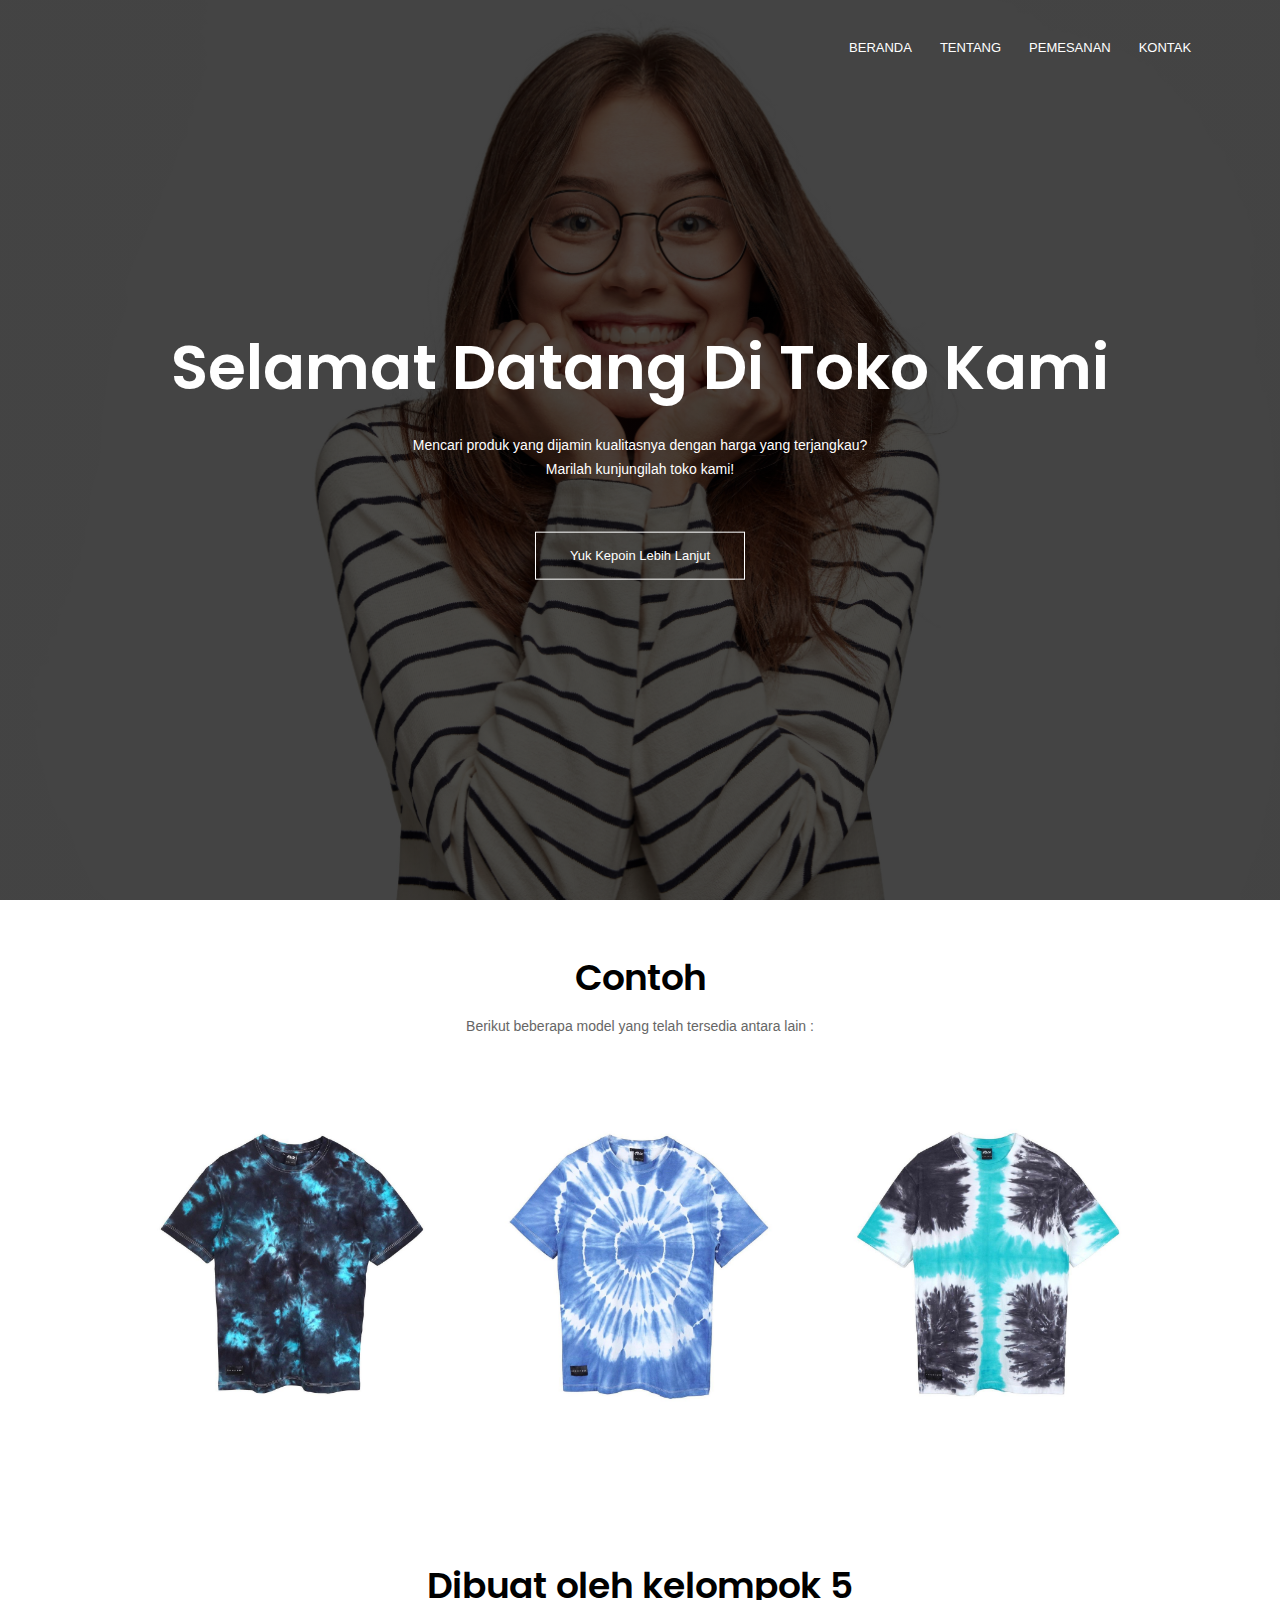
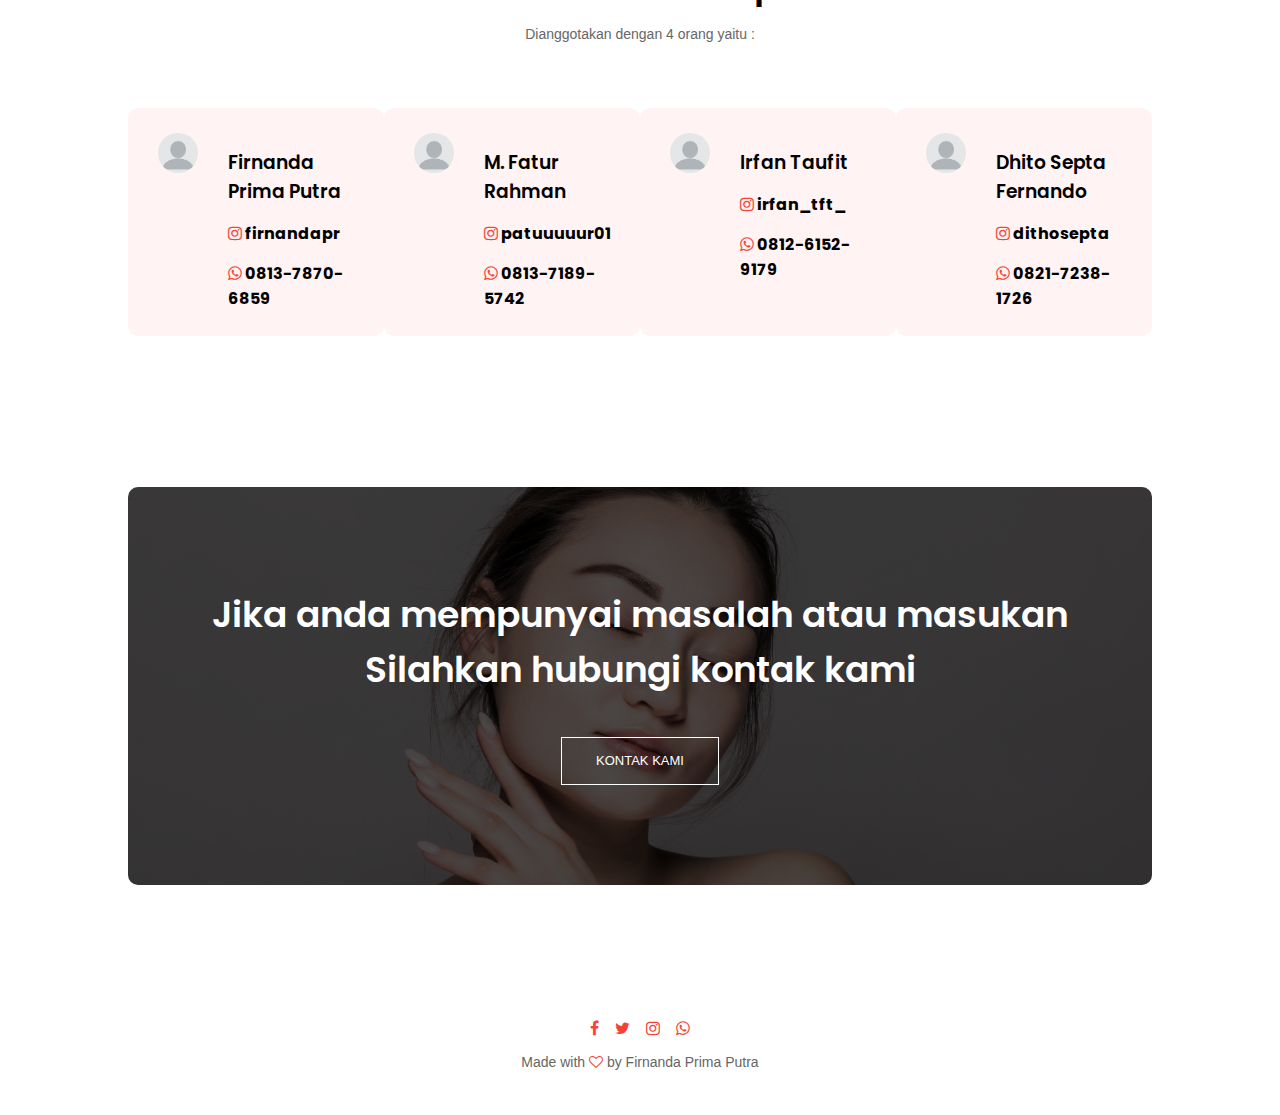
<file: index.html>
<!DOCTYPE html>
<html>
  <head>
    <meta name="viewport" content="width=device-width, initial-scale=1.0" />
    <title>LEXYPOI</title>
    <link rel="stylesheet" href="style.css" />
    <link rel="preconnect" href="https://fonts.googleapis.com" />
    <link rel="preconnect" href="https://fonts.gstatic.com" crossorigin />
    <link href="https://fonts.googleapis.com/css2?family=Poppins:wght@100;200;300;400;600;700&display=swap" rel="stylesheet" />
    <link rel="stylesheet" href="https://stackpath.bootstrapcdn.com/font-awesome/4.7.0/css/font-awesome.min.css" />
  </head>
  <body>
    <section class="header">
      <nav>
        <a href="index.html"></a>
        <div class="nav-links" id="navLinks">
          <i class="fa fa-times" onclick="hideMenu()"></i>
          <ul>
            <li><a href="index.html">BERANDA</a></li>
            <li><a href="about.html">TENTANG</a></li>
            <li><a href="course.html">PEMESANAN</a></li>
            <li><a href="contact.html">KONTAK</a></li>
          </ul>
        </div>
        <i class="fa fa-bars" onclick="showMenu()"></i>
      </nav>

      <div class="text-box">
        <h1>Selamat Datang Di Toko Kami</h1>
        <p>Mencari produk yang dijamin kualitasnya dengan harga yang terjangkau?<br />Marilah kunjungilah toko kami!</p>
        <a href="about.html" class="hero-btn">Yuk Kepoin Lebih Lanjut</a>
      </div>
    </section>

    <!------- campus ------>

    <section class="campus">
      <h1>Contoh</h1>
      <p>Berikut beberapa model yang telah tersedia antara lain :</p>

      <div class="row">
        <div class="campus-col">
          <img src="img/2.png" />
          <div class="layer">
            <h3>VERSI 1</h3>
          </div>
        </div>
        <div class="campus-col">
          <img src="img/3.png" />
          <div class="layer">
            <h3>VERSI 2</h3>
          </div>
        </div>
        <div class="campus-col">
          <img src="img/4.png" />
          <div class="layer">
            <h3>VERSI 3</h3>
          </div>
        </div>
      </div>
    </section>

    <!-- ----- testimonials ----- -->

    <section class="testimonials">
      <h1>Dibuat oleh kelompok 5</h1>
      <p>Dianggotakan dengan 4 orang yaitu :</p>

      <div class="row">
        <div class="testimonials-col">
          <img src="img/pp.png" />
          <div>
            <h3>Firnanda Prima Putra</h3>
            <h4><i class="fa fa-instagram"></i> firnandapr</h4>
            <h4><i class="fa fa-whatsapp"></i> 0813-7870-6859</h4>
          </div>
        </div>
        <div class="testimonials-col">
          <img src="img/pp.png" />
          <div>
            <h3>M. Fatur Rahman</h3>
            <h4><i class="fa fa-instagram"></i> patuuuuur01</h4>
            <h4><i class="fa fa-whatsapp"></i> 0813-7189-5742</h4>
          </div>
        </div>
        <div class="testimonials-col2">
          <img src="img/pp.png" />
          <div>
            <h3>Irfan Taufit</h3>
            <h4><i class="fa fa-instagram"></i> irfan_tft_</h4>
            <h4><i class="fa fa-whatsapp"></i> 0812-6152-9179</h4>
          </div>
        </div>
        <div class="testimonials-col2">
          <img src="img/pp.png" />
          <div>
            <h3>Dhito Septa Fernando</h3>
            <h4><i class="fa fa-instagram"></i> dithosepta</h4>
            <h4><i class="fa fa-whatsapp"></i> 0821-7238-1726</h4>
          </div>
        </div>
      </div>
    </section>

    <!------- Call To Action ------->

    <section class="cta">
      <h1>
        Jika anda mempunyai masalah atau masukan<br />
        Silahkan hubungi kontak kami
      </h1>
      <a href="contact.html" class="hero-btn">KONTAK KAMI</a>
    </section>

    <!------- Footer ------->

    <section class="footer">
      <div class="icons">
        <i class="fa fa-facebook"></i>
        <i class="fa fa-twitter"></i>
        <i class="fa fa-instagram"></i>
        <i class="fa fa-whatsapp"></i>
      </div>
      <p>Made with <i class="fa fa-heart-o"></i> by Firnanda Prima Putra</p>
    </section>

    <!--------JavaScript for Toggle Menu------->
    <script>
      var navLinks = document.getElementById("navLinks");
      function showMenu() {
        navLinks.style.right = "0";
      }
      function hideMenu() {
        navLinks.style.right = "-200px";
      }
    </script>
  </body>
</html>
</file>
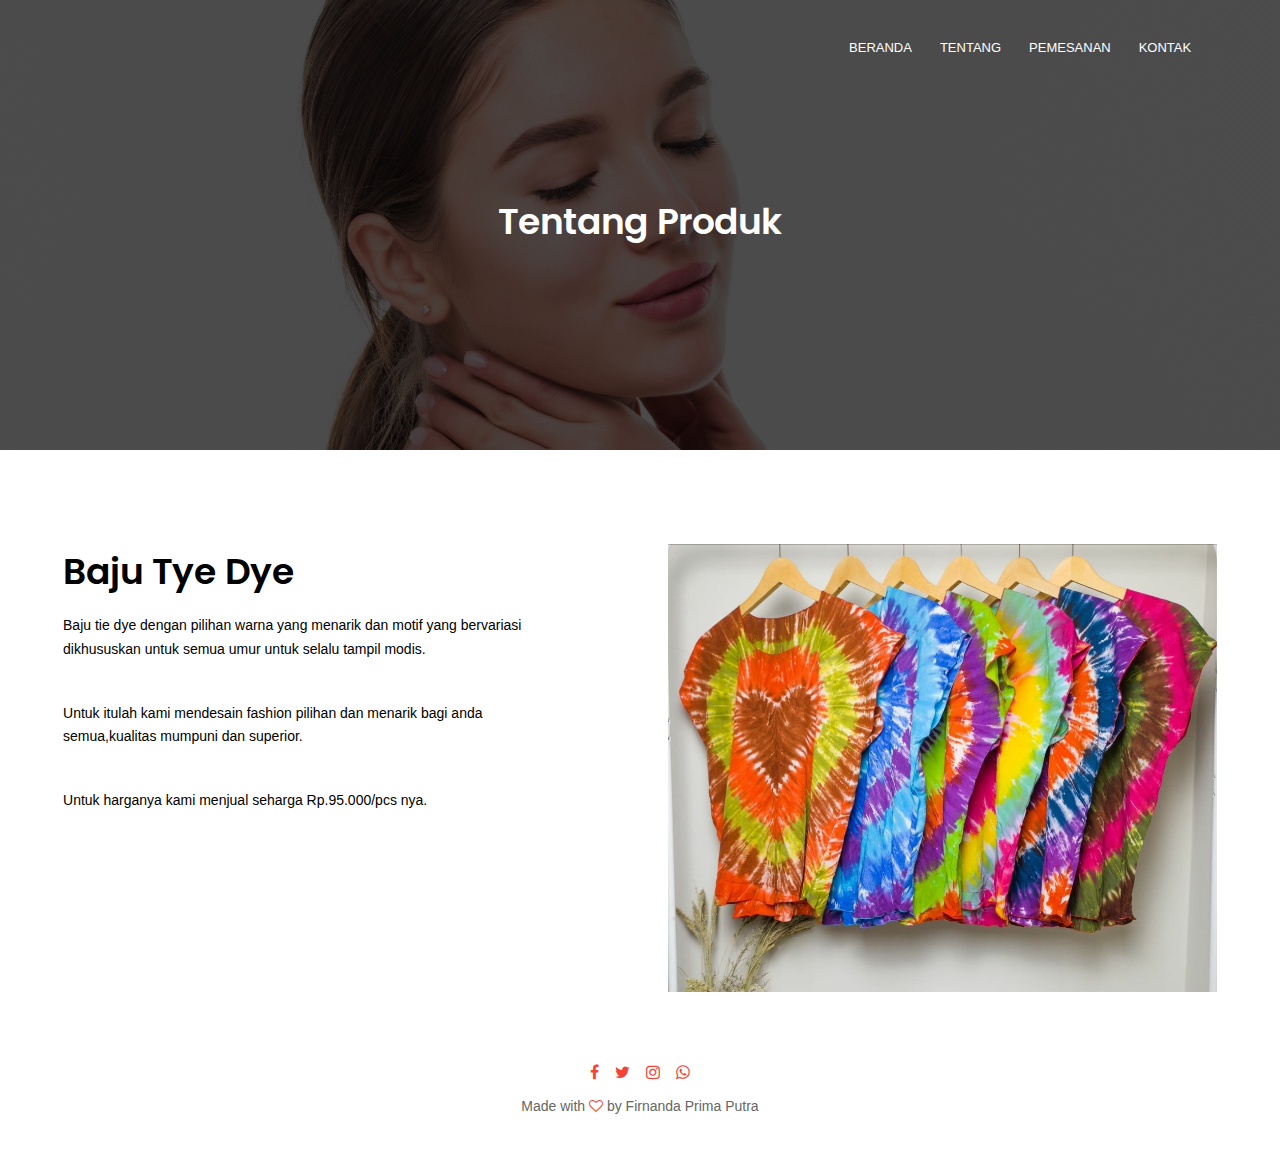
<file: about.html>
<!DOCTYPE html>
<html>
  <head>
    <meta name="viewport" content="width=device-width, initial-scale=1.0" />
    <title>LEXYPOI</title>
    <link rel="stylesheet" href="style.css" />
    <link rel="preconnect" href="https://fonts.googleapis.com" />
    <link rel="preconnect" href="https://fonts.gstatic.com" crossorigin />
    <link href="https://fonts.googleapis.com/css2?family=Poppins:wght@100;200;300;400;600;700&display=swap" rel="stylesheet" />
    <link rel="stylesheet" href="https://stackpath.bootstrapcdn.com/font-awesome/4.7.0/css/font-awesome.min.css" />
  </head>
  <body>
    <section class="sub-header">
      <nav>
        <a href="index.html"></a>
        <div class="nav-links" id="navLinks">
          <i class="fa fa-times" onclick="hideMenu()"></i>
          <ul>
            <li><a href="index.html">BERANDA</a></li>
            <li><a href="about.html">TENTANG</a></li>
            <li><a href="course.html">PEMESANAN</a></li>
            <li><a href="contact.html">KONTAK</a></li>
          </ul>
        </div>
        <i class="fa fa-bars" onclick="showMenu()"></i>
      </nav>
      <h1>Tentang Produk</h1>
    </section>

    <!----- about us content ---->

    <sectionc class="about-us">
      <div class="row">
        <div class="about-col">
          <h1>Baju Tye Dye</h1>
          <p>Baju tie dye dengan pilihan warna yang menarik dan motif yang bervariasi dikhususkan untuk semua umur untuk selalu tampil modis.</p>
          <p>Untuk itulah kami mendesain fashion pilihan dan menarik bagi anda semua,kualitas mumpuni dan superior.</p>
          <p>Untuk harganya kami menjual seharga Rp.95.000/pcs nya.</p>
        </div>
        <div class="about-col">
          <img src="img/1.jpg" />
        </div>
      </div>
    </sectionc>

    <!------- Footer ------->

    <section class="footer">
      <div class="icons">
        <i class="fa fa-facebook"></i>
        <i class="fa fa-twitter"></i>
        <i class="fa fa-instagram"></i>
        <i class="fa fa-whatsapp"></i>
      </div>
      <p>Made with <i class="fa fa-heart-o"></i> by Firnanda Prima Putra</p>
    </section>

    <!--------JavaScript for Toggle Menu------->
    <script>
      var navLinks = document.getElementById("navLinks");
      function showMenu() {
        navLinks.style.right = "0";
      }
      function hideMenu() {
        navLinks.style.right = "-200px";
      }
    </script>
  </body>
</html>
</file>
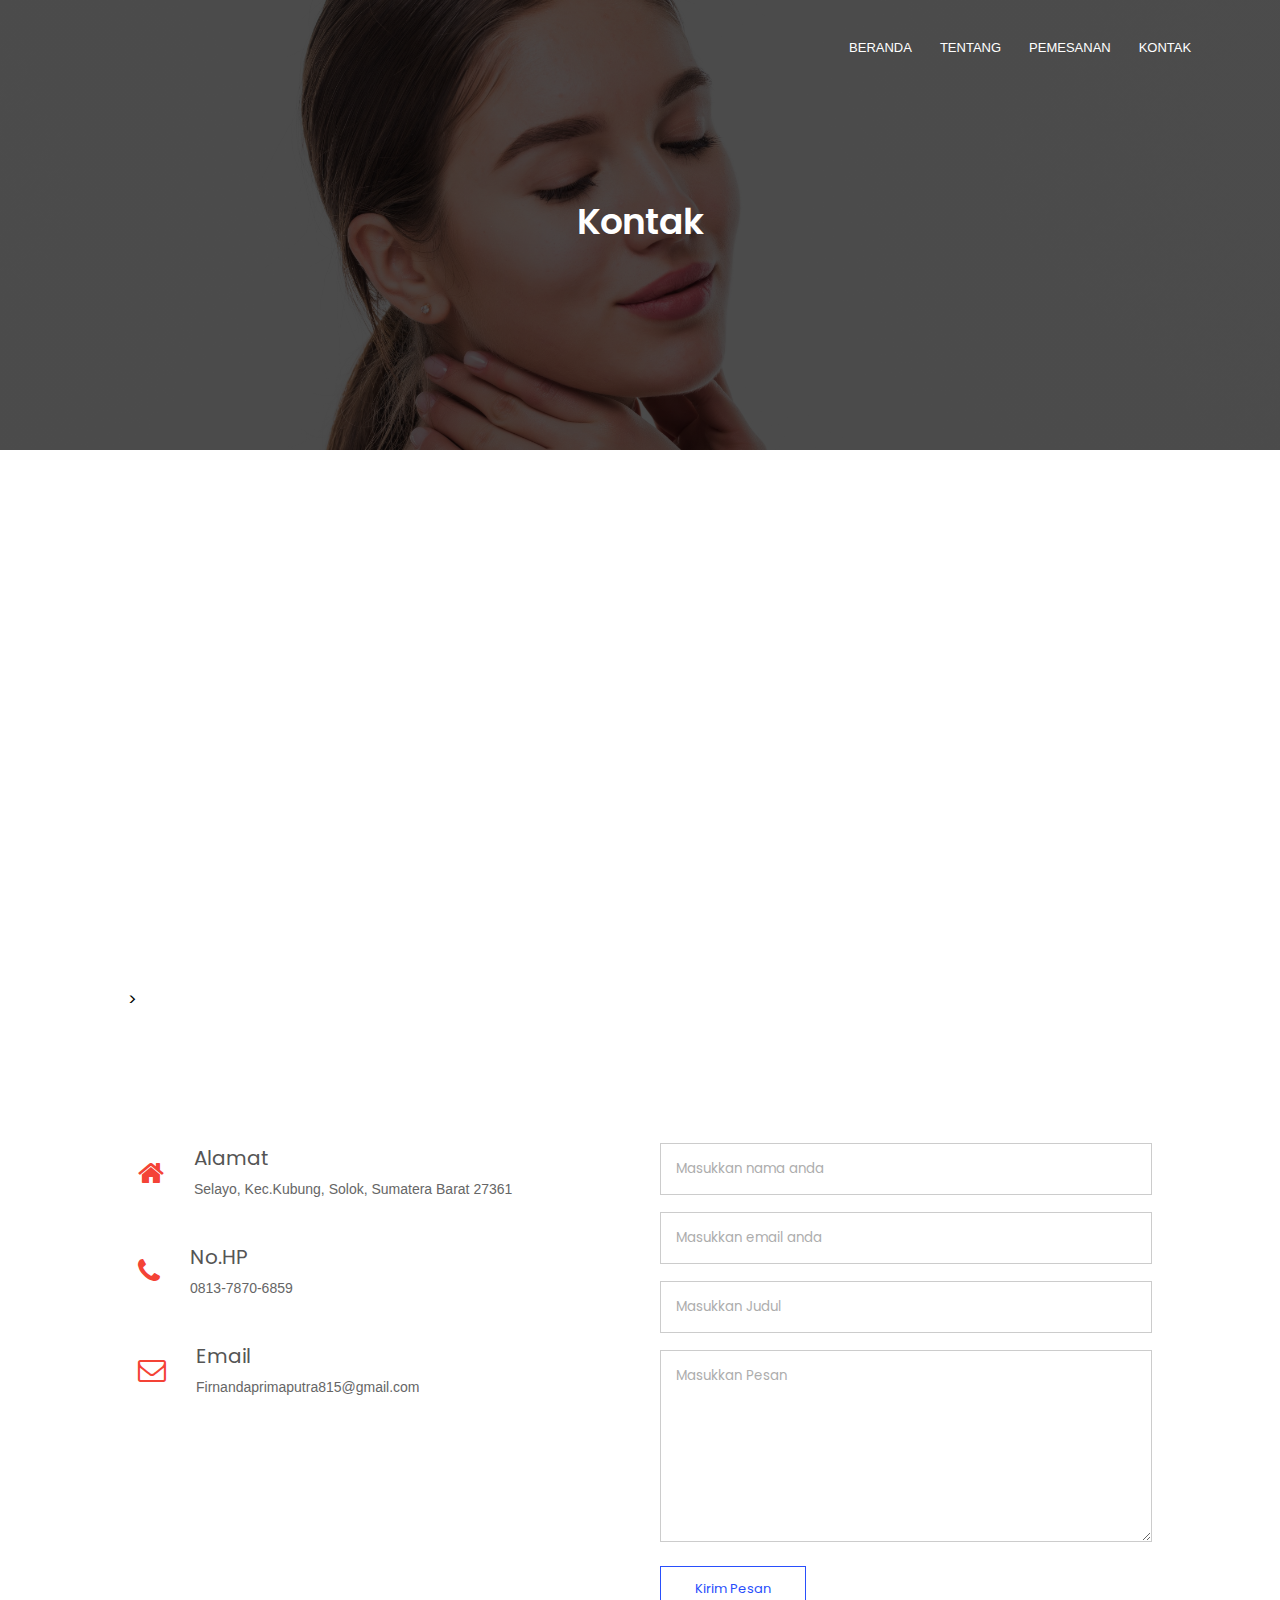
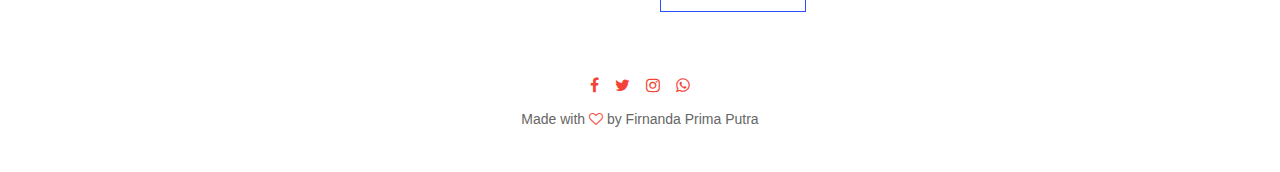
<file: contact.html>
<!DOCTYPE html>
<html>
  <head>
    <meta name="viewport" content="width=device-width, initial-scale=1.0" />
    <title>LEXYPOI</title>
    <link rel="stylesheet" href="style.css" />
    <link rel="preconnect" href="https://fonts.googleapis.com" />
    <link rel="preconnect" href="https://fonts.gstatic.com" crossorigin />
    <link href="https://fonts.googleapis.com/css2?family=Poppins:wght@100;200;300;400;600;700&display=swap" rel="stylesheet" />
    <link rel="stylesheet" href="https://stackpath.bootstrapcdn.com/font-awesome/4.7.0/css/font-awesome.min.css" />
  </head>
  <body>
    <section class="sub-header">
      <nav>
        <a href="index.html"></a>
        <div class="nav-links" id="navLinks">
          <i class="fa fa-times" onclick="hideMenu()"></i>
          <ul>
            <li><a href="index.html">BERANDA</a></li>
            <li><a href="about.html">TENTANG</a></li>
            <li><a href="course.html">PEMESANAN</a></li>
            <li><a href="contact.html">KONTAK</a></li>
          </ul>
        </div>
        <i class="fa fa-bars" onclick="showMenu()"></i>
      </nav>
      <h1>Kontak</h1>
    </section>

    <!----- contact us ----->

    <section class="location">
      <iframe
      <iframe src="https://www.google.com/maps/embed?pb=!1m18!1m12!1m3!1d997.3527027314856!2d100.63794414054935!3d-0.8189051293205731!2m3!1f0!2f0!3f0!3m2!1i1024!2i768!4f13.1!3m3!1m2!1s0x2e2b34a115025ac3%3A0xe255fc38b9eeff09!2sMasjid%20Baitunnur%20Sawah%20Sudut!5e0!3m2!1sid!2sid!4v1636370187380!5m2!1sid!2sid" width="600" height="450" style="border:0;" allowfullscreen="" loading="lazy"></iframe>
      ></iframe>
    </section>

    <section class="contact-us">
      <div class="row">
        <div class="contact-col">
          <div>
            <i class="fa fa-home"></i>
            <span>
              <h5>Alamat</h5>
              <p>Selayo, Kec.Kubung, Solok, Sumatera Barat 27361</p>
            </span>
          </div>
          <div>
            <i class="fa fa-phone"></i>
            <span>
              <h5>No.HP</h5>
              <p>0813-7870-6859</p>
            </span>
          </div>
          <div>
            <i class="fa fa-envelope-o"></i>
            <span>
              <h5>Email</h5>
              <p>Firnandaprimaputra815@gmail.com</p>
            </span>
          </div>
        </div>
        <div class="contact-col">
          <form action="">
            <input type="text" placeholder="Masukkan nama anda" required />
            <input type="email" placeholder="Masukkan email anda" required />
            <input type="text" placeholder="Masukkan Judul" required />
            <textarea rows="8" placeholder="Masukkan Pesan" required></textarea>
            <button type="submit" class="hero-btn red-btn">Kirim Pesan</button>
          </form>
        </div>
      </div>
    </section>

    <!------- Footer ------->

    <section class="footer">
      <div class="icons">
        <i class="fa fa-facebook"></i>
        <i class="fa fa-twitter"></i>
        <i class="fa fa-instagram"></i>
        <i class="fa fa-whatsapp"></i>
      </div>
      <p>Made with <i class="fa fa-heart-o"></i> by Firnanda Prima Putra</p>
    </section>

    <!--------JavaScript for Toggle Menu------->
    <script>
      var navLinks = document.getElementById("navLinks");
      function showMenu() {
        navLinks.style.right = "0";
      }
      function hideMenu() {
        navLinks.style.right = "-200px";
      }
    </script>
  </body>
</html>
</file>
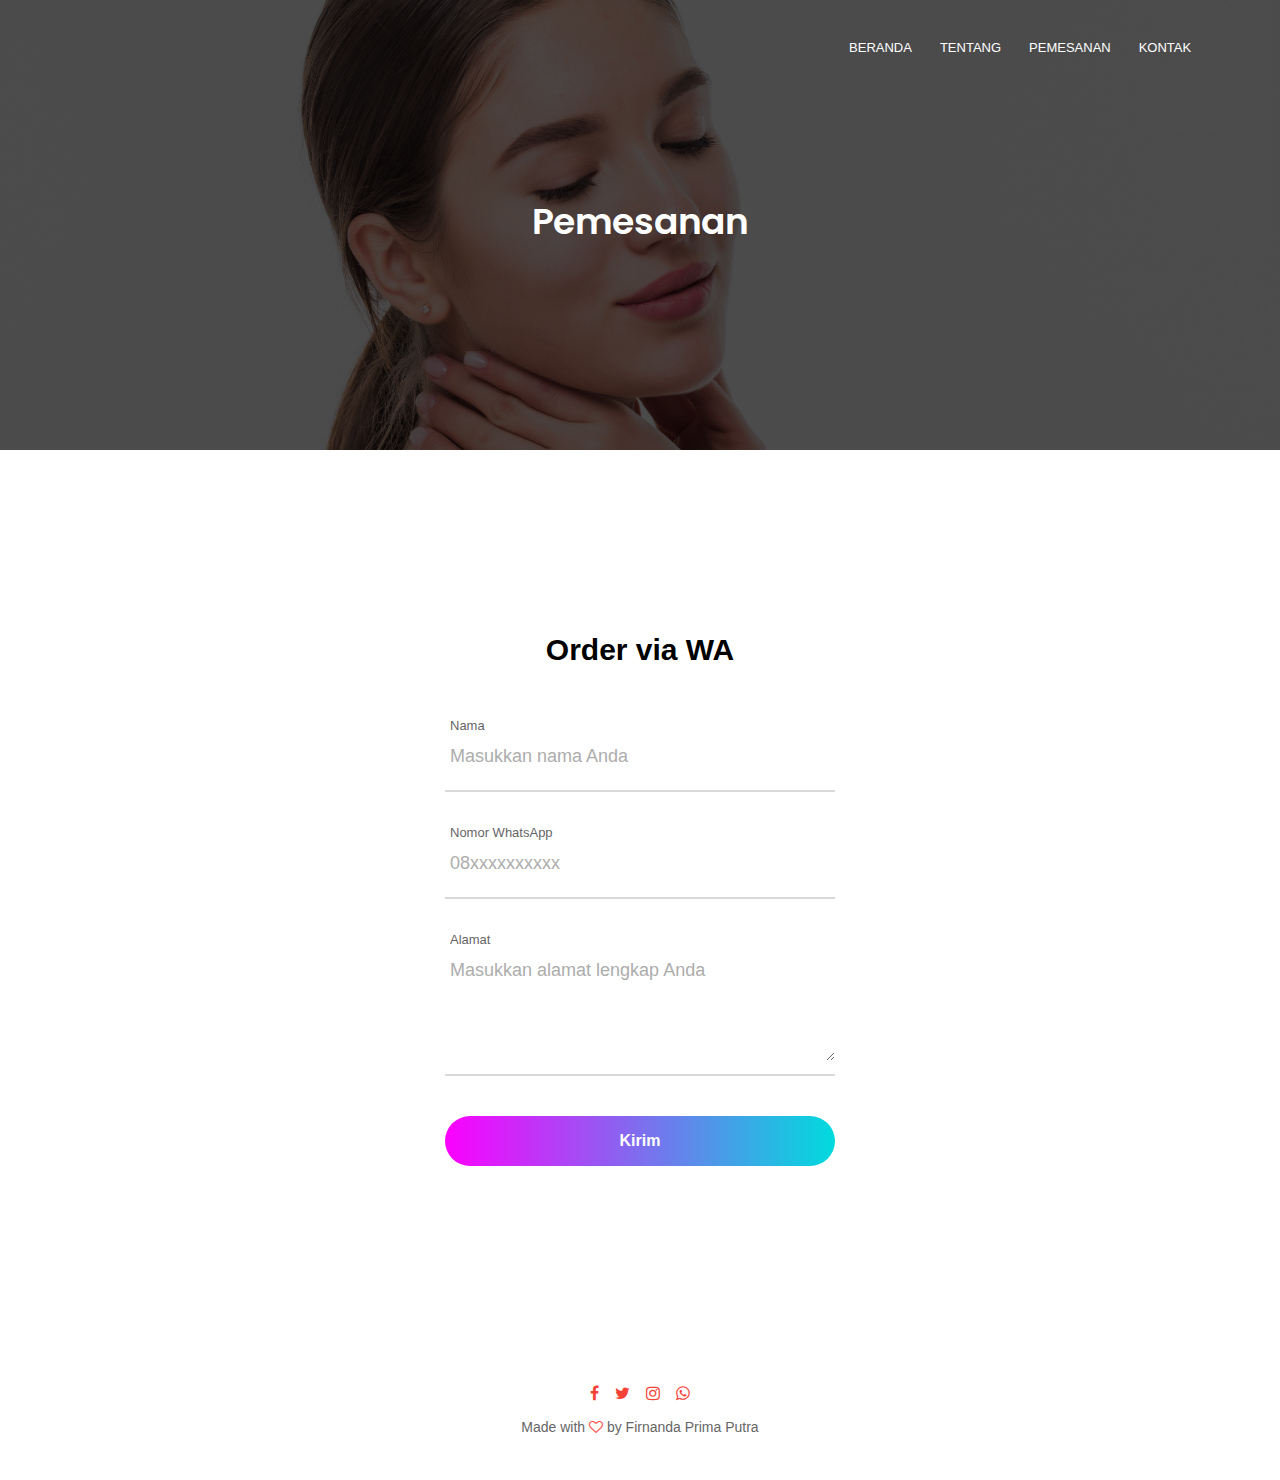
<file: course.html>
<!DOCTYPE html>
<html>
  <head>
    <meta name="viewport" content="width=device-width, initial-scale=1.0" />
    <title>LEXYPOI</title>
    <link rel="stylesheet" href="style.css" />
    <link rel="preconnect" href="https://fonts.googleapis.com" />
    <link rel="preconnect" href="https://fonts.gstatic.com" crossorigin />
    <link href="https://fonts.googleapis.com/css2?family=Poppins:wght@100;200;300;400;600;700&display=swap" rel="stylesheet" />
    <link rel="stylesheet" href="https://stackpath.bootstrapcdn.com/font-awesome/4.7.0/css/font-awesome.min.css" />
  </head>
  <body>
    <section class="sub-header">
      <nav>
        <a href="index.html"></a>
        <div class="nav-links" id="navLinks">
          <i class="fa fa-times" onclick="hideMenu()"></i>
          <ul>
            <li><a href="index.html">BERANDA</a></li>
            <li><a href="about.html">TENTANG</a></li>
            <li><a href="course.html">PEMESANAN</a></li>
            <li><a href="contact.html">KONTAK</a></li>
          </ul>
        </div>
        <i class="fa fa-bars" onclick="showMenu()"></i>
      </nav>
      <h1>Pemesanan</h1>
    </section>

    <!----- Pemesanan ----->

    <div class="container-contact100">
      <div class="wrap-contact100">
        <form class="contact100-form validate-form" id="whatsapp">
          <span class="contact100-form-title">Order via WA</span>
          <input class="tujuan" type="hidden" id="noAdmin" />
          <div class="wrap-input100">
            <span class="label-input100">Nama</span>
            <label>
              <input class="input100 nama" type="text" placeholder="Masukkan nama Anda" />
            </label>
            <span class="focus-input100"></span>
          </div>
          <div class="wrap-input100">
            <span class="label-input100">Nomor WhatsApp</span>
            <label>
              <input class="input100 nowhatsapp" type="text" placeholder="08xxxxxxxxxx" />
            </label>
            <span class="focus-input100"></span>
          </div>
          <div class="wrap-input100">
            <span class="label-input100">Alamat</span>
            <label>
              <textarea class="input100 alamat" placeholder="Masukkan alamat lengkap Anda"></textarea>
            </label>
            <span class="focus-input100"></span>
          </div>
          <div class="container-contact100-form-btn">
            <div class="wrap-contact100-form-btn">
              <div class="contact100-form-bgbtn"></div>
              <a class="contact100-form-btn submit">Kirim</a>
            </div>
          </div>
        </form>
      </div>
    </div>

    <!------- Footer ------->

    <section class="footer">
      <div class="icons">
        <i class="fa fa-facebook"></i>
        <i class="fa fa-twitter"></i>
        <i class="fa fa-instagram"></i>
        <i class="fa fa-whatsapp"></i>
      </div>
      <p>Made with <i class="fa fa-heart-o"></i> by Firnanda Prima Putra</p>
    </section>

    <!--------JavaScript for Toggle Menu------->
    <script>
      var navLinks = document.getElementById("navLinks");
      function showMenu() {
        navLinks.style.right = "0";
      }
      function hideMenu() {
        navLinks.style.right = "-200px";
      }
    </script>
  </body>
</html>
</file>
<file: style.css>
* {
  margin: 0;
  padding: 0;
  font-family: "Poppins", sans-serif;
}
.header {
  min-height: 100vh;
  width: 100%;
  background-image: linear-gradient(rgba(0, 0, 0, 0.7), rgba(0, 0, 0, 0.7)), url(img/14.jpg);
  background-position: center;
  background-size: cover;
  position: relative;
}
nav {
  display: flex;
  padding: 2% 6%;
  justify-content: space-between;
  align-items: center;
}
nav img {
  width: 150px;
}
.nav-links {
  flex: 1;
  text-align: right;
}
.nav-links ul li {
  list-style: none;
  display: inline-block;
  padding: 8px 12px;
  position: relative;
}
.nav-links ul li a {
  color: #fff;
  text-decoration: none;
  font-size: 13px;
}
.nav-links ul li:after {
  content: "";
  width: 0%;
  height: 2px;
  background: #68f3f8;
  display: block;
  margin: auto;
  transition: 0.5s;
}
.nav-links ul li :hover:after {
  width: 100%;
}
.text-box {
  width: 90%;
  color: #fff;
  position: absolute;
  top: 50%;
  left: 50%;
  transform: translate(-50%, -50%);
  text-align: center;
}
.text-box h1 {
  font-size: 62px;
}
.text-box p {
  margin: 10px 0 40px;
  font-size: 14px;
  color: #fff;
}
.hero-btn {
  display: inline-block;
  text-decoration: none;
  color: #fff;
  border: 1px solid #fff;
  padding: 12px 34px;
  font-size: 13px;
  background: transparent;
  position: relative;
  cursor: pointer;
}
.hero-btn:hover {
  color: #000;
  border: 1px solid #68f3f8;
  background: #68f3f8;
  transition: 1s;
}

nav .fa {
  display: none;
}

@media (max-width: 700px) {
  .text-box h1 {
    font-size: 20px;
  }
  .nav-links ul li {
    display: block;
  }
  .nav-links {
    position: fixed;
    background: #68f3f8;
    height: 100hv;
    width: 200px;
    top: 0;
    right: -200px;
    text-align: left;
    z-index: 2;
    transition: 1s;
  }
  nav .fa {
    display: block;
    color: #fff;
    margin: 10px;
    font-size: 22px;
    cursor: pointer;
  }
  .nav-links ul {
    padding: 30px;
  }
}

/*----- course -----*/

.course {
  width: 80%;
  margin: auto;
  text-align: center;
  padding-top: 100px;
}
h1 {
  font-size: 36px;
  font-weight: 600;
}

p {
  color: #777;
  font-size: 14px;
  font-weight: 300;
  line-height: 22px;
  padding: 10px;
}

.row {
  margin-top: 5%;
  display: flex;
  justify-content: space-between;
}
.course-col {
  flex-basis: 31%;
  background: #fff3f3;
  border-radius: 10px;
  margin-bottom: 5%;
  padding: 20px 12px;
  box-sizing: border-box;
  transition: 0.5s;
}
h3 {
  text-align: center;
  font-weight: 600;
  margin: 10px 0;
}
.course-col:hover {
  box-shadow: 0 0 20px 0px rgba(0, 0, 0, 0.2);
}
@media (max-width: 700px) {
  .row {
    flex-direction: column;
  }
}

/*------ campus ----*/

.campus {
  width: 80%;
  margin: auto;
  text-align: center;
  padding-top: 50px;
}
.campus-col {
  flex-basis: 32%;
  border-radius: 10px;
  margin-bottom: 30px;
  position: relative;
  overflow: hidden;
}
.campus-col img {
  width: 100%;
  display: block;
}
.layer {
  background: transparent;
  height: 100%;
  width: 100%;
  position: absolute;
  top: 0;
  left: 0;
  transition: 0.5s;
}
.layer:hover {
  background: rgba(17, 255, 255, 0.377);
}
.layer H3 {
  width: 100%;
  font-weight: 500;
  color: #fff;
  font-size: 26px;
  bottom: 0;
  left: 50%;
  transform: translateX(-50%);
  position: absolute;
  opacity: 0;
  transition: 0.5s;
}
.layer:hover h3 {
  bottom: 49%;
  opacity: 1;
}

/*------ facilities ------*/

.facilities {
  width: 80%;
  margin: auto;
  text-align: center;
  padding-top: 100px;
}
.facilities-col {
  flex-basis: 31%;
  border-radius: 10px;
  margin-bottom: 5%;
  text-align: left;
}
.facilities-col img {
  width: 100%;
  border-radius: 10px;
}

.facilities-col p {
  padding: 0;
}
.facilities-col h3 {
  margin-top: 16px;
  margin-bottom: 15px;
  text-align: left;
}

/*----- testimonials -----*/

.testimonials {
  width: 80%;
  margin: auto;
  padding-top: 100px;
  text-align: center;
}
.testimonials-col {
  flex-basis: 44%;
  border-radius: 10px;
  margin-bottom: 5%;
  text-align: left;
  background: #fff3f3;
  padding: 25px;
  cursor: pointer;
  display: flex;
}
.testimonials-col2 {
  flex-basis: 44%;
  border-radius: 10px;
  margin-bottom: 5%;
  text-align: left;
  background: #fff3f3;
  padding: 25px;
  cursor: pointer;
  display: flex;
}
.testimonials-col img {
  height: 40px;
  margin-left: 5px;
  margin-right: 30px;
  border-radius: 50%;
}
.testimonials-col2 img {
  height: 40px;
  margin-left: 5px;
  margin-right: 30px;
  border-radius: 50%;
}
.testimonials-col p {
  padding: 0;
}
.testimonials-col2 p {
  padding: 0;
}
.testimonials-col h3 {
  margin-top: 15px;
  text-align: left;
}
.testimonials-col2 h3 {
  margin-top: 15px;
  text-align: left;
}
.testimonials-col h4 {
  margin-top: 15px;
  text-align: left;
}
.testimonials-col2 h4 {
  margin-top: 15px;
  text-align: left;
}
.testimonials-col .fa {
  color: #f44336;
}
.testimonials-col2 .fa {
  color: #f44336;
}
@media (max-width: 700px) {
  .testimonials-col img {
    margin-left: 0px;
    margin-right: 15px;
  }
}

/*----- call to action -----*/

.cta {
  margin: 100px auto;
  width: 80%;
  background-image: linear-gradient(rgba(0, 0, 0, 0.7), rgba(0, 0, 0, 0.7)), url(img/6.jpg);
  background-position: center;
  background-size: cover;
  border-radius: 10px;
  text-align: center;
  padding: 100px 0;
}

.cta h1 {
  color: #fff;
  margin-bottom: 40px;
  padding: 0;
}

@media (max-width: 700px) {
  .cta h1 {
    font-size: 24px;
  }
}

/*------ footer ------*/

.footer {
  width: 100%;
  text-align: center;
  padding: 30px 0;
}

.footer h4 {
  margin-bottom: 25px;
  margin-top: 20px;
  font-weight: 600;
}
.icons .fa {
  color: #f44336;
  margin: 0 6px;
  cursor: pointer;
  padding: 5px 0;
}
.fa-heart-o {
  color: #f44336;
}

/* -----about us----- */

.sub-header {
  height: 50vh;
  width: 100%;
  background-image: linear-gradient(rgba(0, 0, 0, 0.7), rgba(0, 0, 0, 0.7)), url(img/7.jpg);
  background-position: center;
  background-size: cover;
  text-align: center;
  color: #fff;
}
.sub-header h1 {
  margin-top: 100px;
}

.about-us {
  width: 80%;
  margin: auto;
  padding-top: 80px;
  padding-bottom: 50px;
}
.about-col {
  flex-basis: 48%;
  padding: 30px 2px;
}
.about-col h1 {
  padding-top: 0;
  width: 80%;
  margin: auto;
}
.about-col p {
  padding: 15px 0 25px;
  width: 80%;
  margin: auto;
  color: #000;
}
.about-col img {
  width: 90%;
}
.red-btn {
  border: 1px solid #294ffc;
  background: transparent;
  color: #294ffc;
}
.red-btn:hover {
  color: #fff;
}
@media (max-width: 700px) {
  .about-col img {
    padding-left: 10px;
    padding-right: 10px;
    width: 91%;
  }
}

/* ----blog-content---- */

.blog-content {
  width: 80%;
  margin: auto;
  padding: 60px 0;
}
.blog-left {
  flex-basis: 65%;
}
.blog-left img {
  width: 100%;
}
.blog-left h2 {
  color: #222;
  font-weight: 600;
  margin: 30px 0;
}

/* ---- contact us ---- */

.location {
  width: 80%;
  margin: auto;
  padding: 80px 0;
}
.location iframe {
  width: 100%;
}
.contact-us {
  width: 80%;
  margin: auto;
}
.contact-col {
  flex-basis: 48%;
  margin-bottom: 30px;
}
.contact-col div {
  display: flex;
  align-items: center;
  margin-bottom: 40px;
}
.contact-col div .fa {
  font-size: 28px;
  color: #f44336;
  margin: 10px;
  margin-right: 30px;
}
.contact-col div p {
  padding: 0;
}
.contact-col div h5 {
  font-size: 20px;
  margin-bottom: 5px;
  color: #555;
  font-weight: 400;
}
.contact-col input,
.contact-col textarea {
  width: 100%;
  padding: 15px;
  margin-bottom: 17px;
  outline: none;
  border: 1px solid #ccc;
  box-sizing: border-box;
}

/* pemesanan */

* {
  margin: 0px;
  padding: 0px;
  box-sizing: border-box;
}

body,
html {
  height: 100%;
  font-family: Helvetica, sans-serif;
}
/*---------------------------------------------*/
a {
  font-family: Helvetica, sans-serif;
  font-size: 14px;
  line-height: 1.7;
  color: #666666;
  margin: 0px;
  transition: all 0.4s;
  -webkit-transition: all 0.4s;
  -o-transition: all 0.4s;
  -moz-transition: all 0.4s;
}

a:focus {
  outline: none !important;
}

a:hover {
  text-decoration: none;
}
/*---------------------------------------------*/
h1,
h2,
h3,
h4,
h5,
h6 {
  margin: 0px;
}

p {
  font-family: Helvetica, sans-serif;
  font-size: 14px;
  line-height: 1.7;
  color: #666666;
  margin: 0px;
}

ul,
li {
  margin: 0px;
  list-style-type: none;
}
/*---------------------------------------------*/
input {
  outline: none;
  border: none;
}

textarea {
  outline: none;
  border: none;
}

textarea:focus,
input:focus {
  border-color: transparent !important;
}

input:focus::-webkit-input-placeholder {
  color: transparent;
}

input:focus:-moz-placeholder {
  color: transparent;
}

input:focus::-moz-placeholder {
  color: transparent;
}

input:focus:-ms-input-placeholder {
  color: transparent;
}

textarea:focus::-webkit-input-placeholder {
  color: transparent;
}

textarea:focus:-moz-placeholder {
  color: transparent;
}

textarea:focus::-moz-placeholder {
  color: transparent;
}

textarea:focus:-ms-input-placeholder {
  color: transparent;
}

input::-webkit-input-placeholder {
  color: #adadad;
}

input:-moz-placeholder {
  color: #adadad;
}

input::-moz-placeholder {
  color: #adadad;
}

input:-ms-input-placeholder {
  color: #adadad;
}

textarea::-webkit-input-placeholder {
  color: #adadad;
}

textarea:-moz-placeholder {
  color: #adadad;
}

textarea::-moz-placeholder {
  color: #adadad;
}

textarea:-ms-input-placeholder {
  color: #adadad;
}
/*---------------------------------------------*/
button {
  outline: none !important;
  border: none;
  background: transparent;
}

button:hover {
  cursor: pointer;
}

iframe {
  border: none !important;
}
/*---------------------------------------------*/
.container {
  max-width: 1200px;
}
/*//////////////////////////////////////////////////////////////////
[ Contact ]*/
.container-contact100 {
  width: 100%;
  min-height: 100vh;
  display: -webkit-box;
  display: -webkit-flex;
  display: -moz-box;
  display: -ms-flexbox;
  display: flex;
  flex-wrap: wrap;
  justify-content: center;
  align-items: center;
  padding: 15px;
}

.wrap-contact100 {
  width: 500px;
  background: #fff;
  border-radius: 10px;
  overflow: hidden;
  padding: 42px 55px 45px 55px;
}
/*------------------------------------------------------------------
[ Form ]*/
.contact100-form {
  width: 100%;
}

.contact100-form-title {
  display: block;
  font-family: Helvetica, sans-serif;
  font-size: 30px;
  font-weight: 900;
  color: #000;
  line-height: 1.2;
  text-align: center;
  padding-bottom: 44px;
}
/*------------------------------------------------------------------
[ Input ]*/
.wrap-input100 {
  width: 100%;
  position: relative;
  border-bottom: 2px solid #d9d9d9;
  padding-bottom: 13px;
  margin-bottom: 27px;
}

.label-input100 {
  font-family: Helvetica, sans-serif;
  font-size: 13px;
  color: #666666;
  line-height: 1.5;
  padding-left: 5px;
}

.input100 {
  display: block;
  width: 100%;
  background: transparent;
  font-family: Helvetica, sans-serif;
  font-size: 18px;
  color: #333333;
  line-height: 1.2;
  padding: 0 5px;
}

.focus-input100 {
  position: absolute;
  display: block;
  width: 100%;
  height: 100%;
  top: 0;
  left: 0;
  pointer-events: none;
}

.focus-input100::before {
  content: "";
  display: block;
  position: absolute;
  bottom: -2px;
  left: 0;
  width: 0;
  height: 2px;
  -webkit-transition: all 0.4s;
  -o-transition: all 0.4s;
  -moz-transition: all 0.4s;
  transition: all 0.4s;
  background: #7f7f7f;
}
/*---------------------------------------------*/
input.input100 {
  height: 40px;
}

textarea.input100 {
  min-height: 110px;
  padding-top: 9px;
  padding-bottom: 13px;
}

.input100:focus + .focus-input100::before {
  width: 100%;
}

.has-val.input100 + .focus-input100::before {
  width: 100%;
}
/*------------------------------------------------------------------
[ Button ]*/
.container-contact100-form-btn {
  display: -webkit-box;
  display: -webkit-flex;
  display: -moz-box;
  display: -ms-flexbox;
  display: flex;
  flex-wrap: wrap;
  justify-content: center;
  padding-top: 13px;
}

.wrap-contact100-form-btn {
  width: 100%;
  display: block;
  position: relative;
  z-index: 1;
  border-radius: 25px;
  overflow: hidden;
  margin: 0 auto;
}

.contact100-form-bgbtn {
  position: absolute;
  z-index: -1;
  width: 300%;
  height: 100%;
  background: #a64bf4;
  background: -webkit-linear-gradient(left, #00dbde, #fc00ff, #00dbde, #fc00ff);
  background: -o-linear-gradient(left, #00dbde, #fc00ff, #00dbde, #fc00ff);
  background: -moz-linear-gradient(left, #00dbde, #fc00ff, #00dbde, #fc00ff);
  background: linear-gradient(left, #00dbde, #fc00ff, #00dbde, #fc00ff);
  top: 0;
  left: -100%;
  -webkit-transition: all 0.4s;
  -o-transition: all 0.4s;
  -moz-transition: all 0.4s;
  transition: all 0.4s;
}

.contact100-form-btn {
  display: -webkit-box;
  display: -webkit-flex;
  display: -moz-box;
  display: -ms-flexbox;
  display: flex;
  justify-content: center;
  align-items: center;
  padding: 0 20px;
  width: 100%;
  height: 50px;
  font-family: Helvetica, sans-serif;
  font-size: 16px;
  font-weight: 700;
  color: #fff;
  line-height: 1.2;
}

.wrap-contact100-form-btn:hover .contact100-form-bgbtn {
  left: 0;
}

.contact100-form-btn i {
  -webkit-transition: all 0.4s;
  -o-transition: all 0.4s;
  -moz-transition: all 0.4s;
  transition: all 0.4s;
}

.contact100-form-btn:hover i {
  -webkit-transform: translateX(10px);
  -moz-transform: translateX(10px);
  -ms-transform: translateX(10px);
  -o-transform: translateX(10px);
  transform: translateX(10px);
}
/*------------------------------------------------------------------
[ Responsive ]*/
@media (max-width: 576px) {
  .wrap-contact100 {
    padding: 72px 15px 65px 15px;
  }
}
</file>
